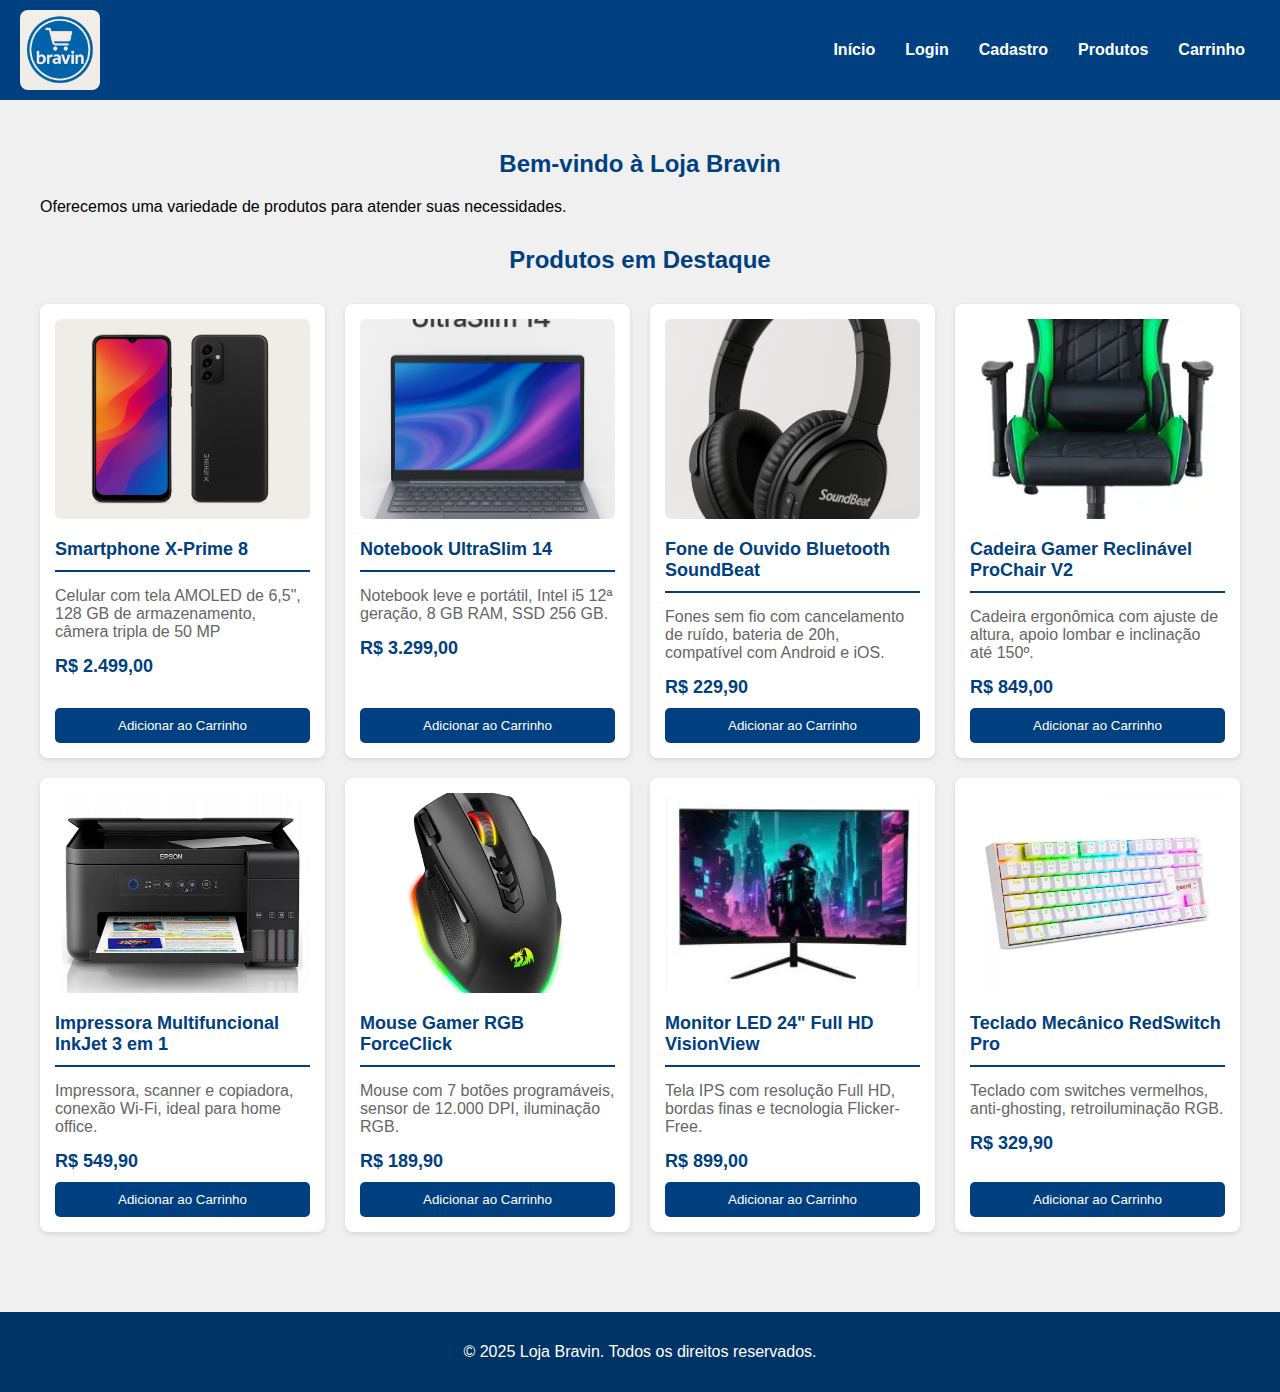
<file: templates/index.html>
<!DOCTYPE html>
<html lang="pt-br">
<head>
    <meta charset="UTF-8">
    <meta name="viewport" content="width=device-width, initial-scale=1.0">
    <title>Loja Bravin</title>
    <link rel="stylesheet" href="../static/style.css">
</head>

<body>
    <header>
        <nav>
            <div class="logo">
                <img src="../static/img/logo.png" alt="logo Bravin" class="imagem-loja">
            </div>
            <ul>
                <li><a href="index.html">Início</a></li>
                <li><a href="login.html">Login</a></li>
                <li><a href="cadastro.html">Cadastro</a></li>
                <li><a href="produtos.html">Produtos</a></li>
                <li><a href="carrinho.html">Carrinho</a></li>
           
            </ul>
        </nav>
    </header>
    
    <main>
        <h2>Bem-vindo à Loja Bravin</h2>
        <p>Oferecemos uma variedade de produtos para atender suas necessidades.</p>
        
        <h2>Produtos em Destaque</h2>
        <div class="produtos-container">
            <div class="produto">
                <img src="../static/img/Smartphone.png" alt="Produto 1">
                <h3>Smartphone X-Prime 8</h3>
                <p>Celular com tela AMOLED de 6,5", 128 GB de armazenamento, câmera tripla de 50 MP</p>
                <p>R$ 2.499,00</p>
                <button>Adicionar ao Carrinho</button>
            </div>
            <div class="produto">
                <img src="../static/img/Laptop.png" alt="Produto 2">
                <h3>Notebook UltraSlim 14</h3>
                <p>Notebook leve e portátil, Intel i5 12ª geração, 8 GB RAM, SSD 256 GB.</p>
                <p>R$ 3.299,00</p>
                <button>Adicionar ao Carrinho</button>
            </div>
            <div class="produto">
                <img src="../static/img/headset.png" alt="Produto 3">
                <h3>Fone de Ouvido Bluetooth SoundBeat</h3>
                <p>Fones sem fio com cancelamento de ruído, bateria de 20h, compatível com Android e iOS.</p>
                <p>R$ 229,90</p>
                <button>Adicionar ao Carrinho</button>
            </div>
            <div class="produto">
                <img src="../static/img/cadeira.webp" alt="Produto 4">
                <h3>Cadeira Gamer Reclinável ProChair V2</h3>
                <p>Cadeira ergonômica com ajuste de altura, apoio lombar e inclinação até 150º.</p>
                <p>R$ 849,00</p>
                <button>Adicionar ao Carrinho</button>
            </div>
            <div class="produto">
                <img src="../static/img/impressora.webp" alt="Produto 5">
                <h3>Impressora Multifuncional InkJet 3 em 1</h3>
                <p>Impressora, scanner e copiadora, conexão Wi-Fi, ideal para home office.</p>
                <p>R$ 549,90</p>
                <button>Adicionar ao Carrinho</button>
            </div>
            <div class="produto">
                <img src="../static/img/mouse.webp" alt="Produto 6">
                <h3>Mouse Gamer RGB ForceClick</h3>
                <p>Mouse com 7 botões programáveis, sensor de 12.000 DPI, iluminação RGB.</p>
                <p>R$ 189,90</p>
                <button>Adicionar ao Carrinho</button>
            </div>
            <div class="produto">
                <img src="../static/img/monitor.webp" alt="Produto 7">
                <h3>Monitor LED 24" Full HD VisionView</h3>
                <p>Tela IPS com resolução Full HD, bordas finas e tecnologia Flicker-Free.</p>
                <p>R$ 899,00</p>
                <button>Adicionar ao Carrinho</button>
            </div>
            <div class="produto">
                <img src="../static/img/teclado.webp" alt="Produto 8">
                <h3>Teclado Mecânico RedSwitch Pro</h3>
                <p>Teclado com switches vermelhos, anti-ghosting, retroiluminação RGB.</p>
                <p>R$ 329,90</p>
                <button>Adicionar ao Carrinho</button>
            </div>
        </div>
    </main>
    
    <footer>
        <p>&copy; 2025 Loja Bravin. Todos os direitos reservados.</p>
    </footer>
</body>
</html>
</file>
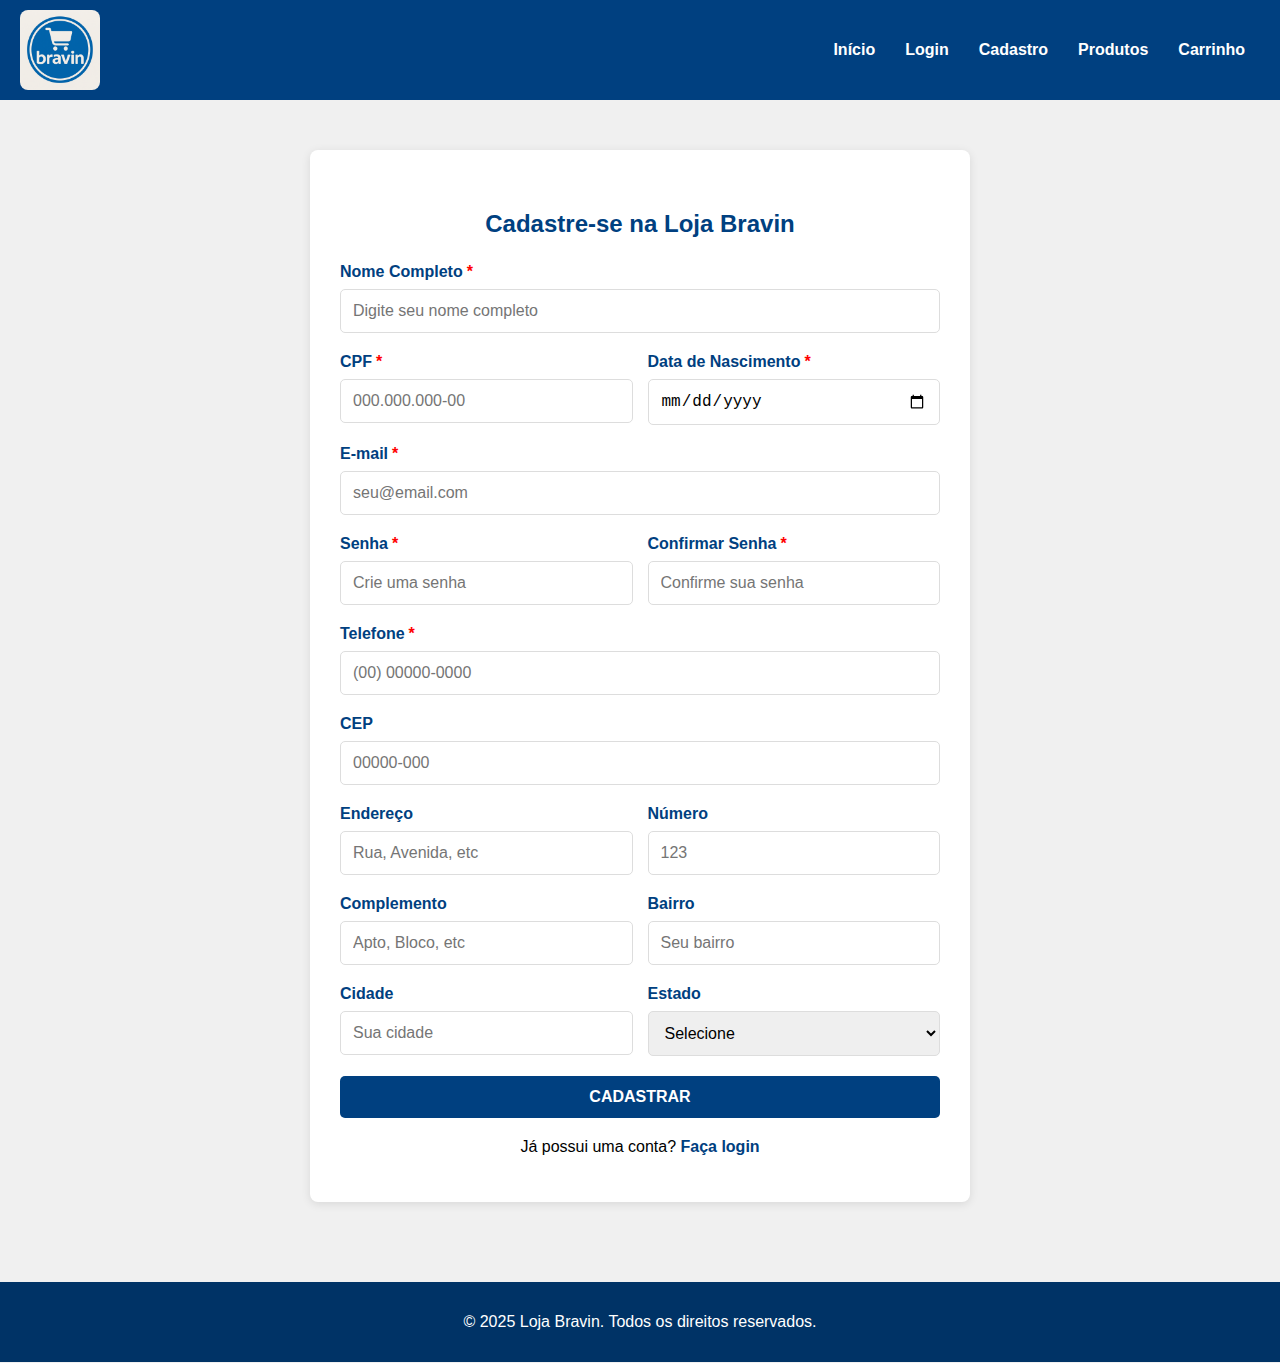
<file: templates/cadastro.html>
<!DOCTYPE html>
<html lang="pt-br">
<head>
    <meta charset="UTF-8">
    <meta name="viewport" content="width=device-width, initial-scale=1.0">
    <title>Cadastro - Loja Bravin</title>
    <link rel="stylesheet" href="../static/style.css">
</head>

<body>
    <header>
        <nav>
            <div class="logo">
                <img src="../static/img/logo.png" alt="logo Bravin" class="imagem-loja">
            </div>
            <ul>
                <li><a href="index.html">Início</a></li>
                <li><a href="login.html">Login</a></li>
                <li><a href="cadastro.html">Cadastro</a></li>
                <li><a href="produtos.html">Produtos</a></li>
                <li><a href="carrinho.html">Carrinho</a></li>
            </ul>
        </nav>
    </header>
    
    <main>
        <div class="cadastro-container">
            <h2 class="cadastro-title">Cadastre-se na Loja Bravin</h2>
            
            <form id="form-cadastro">
                <div class="form-group">
                    <label for="nome" class="required">Nome Completo</label>
                    <input type="text" id="nome" name="nome" placeholder="Digite seu nome completo" required>
                </div>
                
                <div class="form-row">
                    <div class="form-group">
                        <label for="cpf" class="required">CPF</label>
                        <input type="text" id="cpf" name="cpf" placeholder="000.000.000-00" required>
                    </div>
                    
                    <div class="form-group">
                        <label for="data-nascimento" class="required">Data de Nascimento</label>
                        <input type="date" id="data-nascimento" name="data-nascimento" required>
                    </div>
                </div>
                
                <div class="form-group">
                    <label for="email" class="required">E-mail</label>
                    <input type="email" id="email" name="email" placeholder="seu@email.com" required>
                </div>
                
                <div class="form-row">
                    <div class="form-group">
                        <label for="senha" class="required">Senha</label>
                        <input type="password" id="senha" name="senha" placeholder="Crie uma senha" required>
                    </div>
                    
                    <div class="form-group">
                        <label for="confirmar-senha" class="required">Confirmar Senha</label>
                        <input type="password" id="confirmar-senha" name="confirmar-senha" placeholder="Confirme sua senha" required>
                    </div>
                </div>
                
                <div class="form-group">
                    <label for="telefone" class="required">Telefone</label>
                    <input type="tel" id="telefone" name="telefone" placeholder="(00) 00000-0000" required>
                </div>
                
                <div class="form-group">
                    <label for="cep">CEP</label>
                    <input type="text" id="cep" name="cep" placeholder="00000-000">
                </div>
                
                <div class="form-row">
                    <div class="form-group">
                        <label for="endereco">Endereço</label>
                        <input type="text" id="endereco" name="endereco" placeholder="Rua, Avenida, etc">
                    </div>
                    
                    <div class="form-group">
                        <label for="numero">Número</label>
                        <input type="text" id="numero" name="numero" placeholder="123">
                    </div>
                </div>
                
                <div class="form-row">
                    <div class="form-group">
                        <label for="complemento">Complemento</label>
                        <input type="text" id="complemento" name="complemento" placeholder="Apto, Bloco, etc">
                    </div>
                    
                    <div class="form-group">
                        <label for="bairro">Bairro</label>
                        <input type="text" id="bairro" name="bairro" placeholder="Seu bairro">
                    </div>
                </div>
                
                <div class="form-row">
                    <div class="form-group">
                        <label for="cidade">Cidade</label>
                        <input type="text" id="cidade" name="cidade" placeholder="Sua cidade">
                    </div>
                    
                    <div class="form-group">
                        <label for="estado">Estado</label>
                        <select id="estado" name="estado">
                            <option value="">Selecione</option>
                            <option value="AC">Acre</option>
                            <option value="AL">Alagoas</option>
                            <option value="AP">Amapá</option>
                            <option value="AM">Amazonas</option>
                            <option value="BA">Bahia</option>
                            <option value="CE">Ceará</option>
                            <option value="DF">Distrito Federal</option>
                            <option value="ES">Espírito Santo</option>
                            <option value="GO">Goiás</option>
                            <option value="MA">Maranhão</option>
                            <option value="MT">Mato Grosso</option>
                            <option value="MS">Mato Grosso do Sul</option>
                            <option value="MG">Minas Gerais</option>
                            <option value="PA">Pará</option>
                            <option value="PB">Paraíba</option>
                            <option value="PR">Paraná</option>
                            <option value="PE">Pernambuco</option>
                            <option value="PI">Piauí</option>
                            <option value="RJ">Rio de Janeiro</option>
                            <option value="RN">Rio Grande do Norte</option>
                            <option value="RS">Rio Grande do Sul</option>
                            <option value="RO">Rondônia</option>
                            <option value="RR">Roraima</option>
                            <option value="SC">Santa Catarina</option>
                            <option value="SP">São Paulo</option>
                            <option value="SE">Sergipe</option>
                            <option value="TO">Tocantins</option>
                        </select>
                    </div>
                </div>
                
                <button type="submit" class="btn-cadastrar">CADASTRAR</button>
            </form>
            
            <div class="login-link">
                <p>Já possui uma conta? <a href="#">Faça login</a></p>
            </div>
        </div>
    </main>
    
    <footer>
        <p>&copy; 2025 Loja Bravin. Todos os direitos reservados.</p>
    </footer>
</body>
</html>
</file>
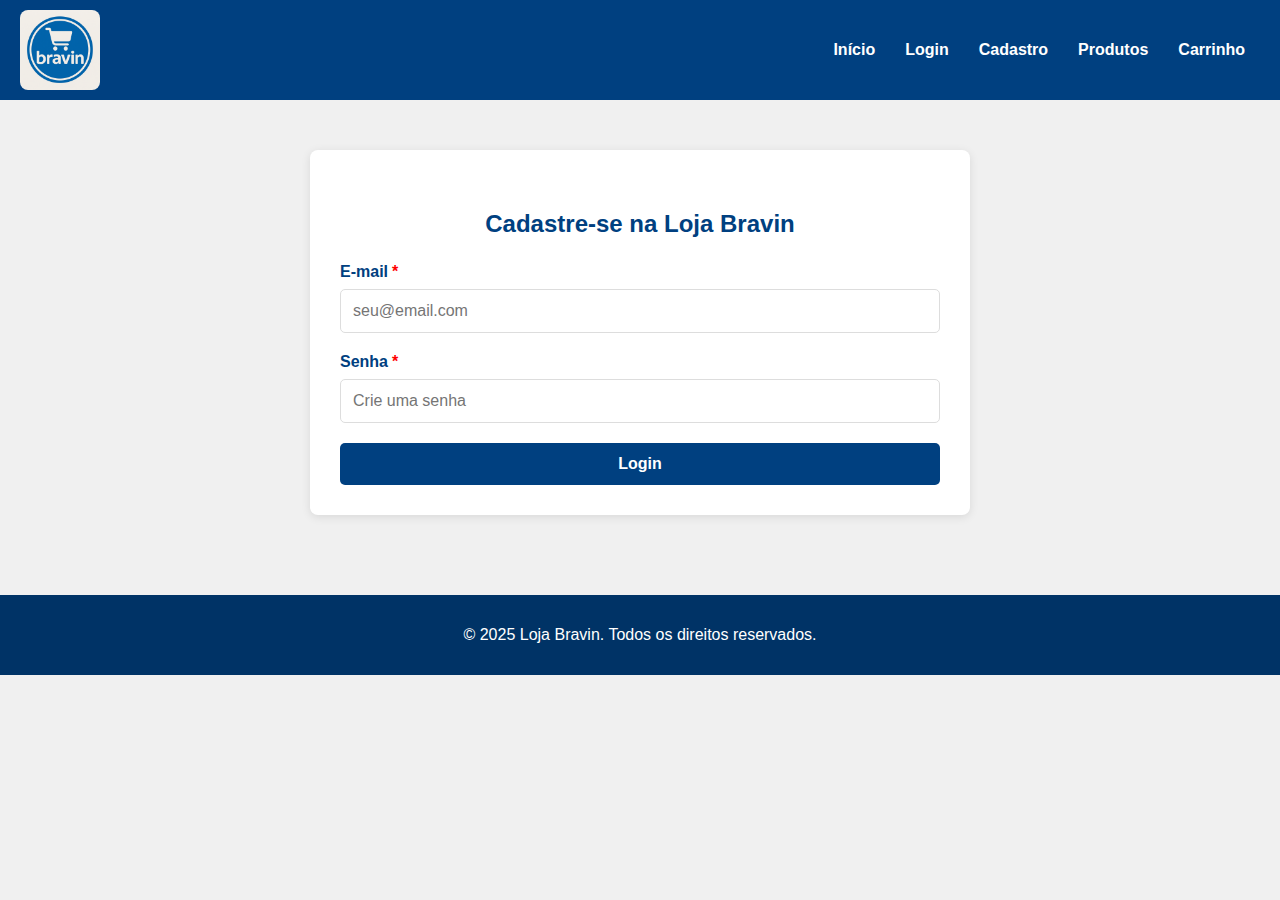
<file: templates/login.html>
<!DOCTYPE html>
<html lang="pt-br">

<head>
    <meta charset="UTF-8">
    <meta name="viewport" content="width=device-width, initial-scale=1.0">
    <title>Cadastro - Loja Bravin</title>
    <link rel="stylesheet" href="../static/style.css">
</head>

<body>
    <header>
        <nav>
            <div class="logo">
                <img src="../static/img/logo.png" alt="logo Bravin" class="imagem-loja">
            </div>
            <ul>
                <li><a href="index.html">Início</a></li>
                <li><a href="login.html">Login</a></li>
                <li><a href="cadastro.html">Cadastro</a></li>
                <li><a href="produtos.html">Produtos</a></li>
                <li><a href="carrinho.html">Carrinho</a></li>
            </ul>
        </nav>
    </header>

    <main>
        <div class="cadastro-container">
            <h2 class="cadastro-title">Cadastre-se na Loja Bravin</h2>

            <form id="form-cadastro">

                <div class="form-group">
                    <label for="email" class="required">E-mail</label>
                    <input type="email" id="email" name="email" placeholder="seu@email.com" required>
                </div>

                <div class="form-row">
                    <div class="form-group">
                        <label for="senha" class="required">Senha</label>
                        <input type="password" id="senha" name="senha" placeholder="Crie uma senha" required>
                    </div>
                </div>

                <button type="submit" class="btn-cadastrar">Login</button>
            </form>

        </div>
    </main>

    <footer>
        <p>&copy; 2025 Loja Bravin. Todos os direitos reservados.</p>
    </footer>
</body>

</html>
</file>
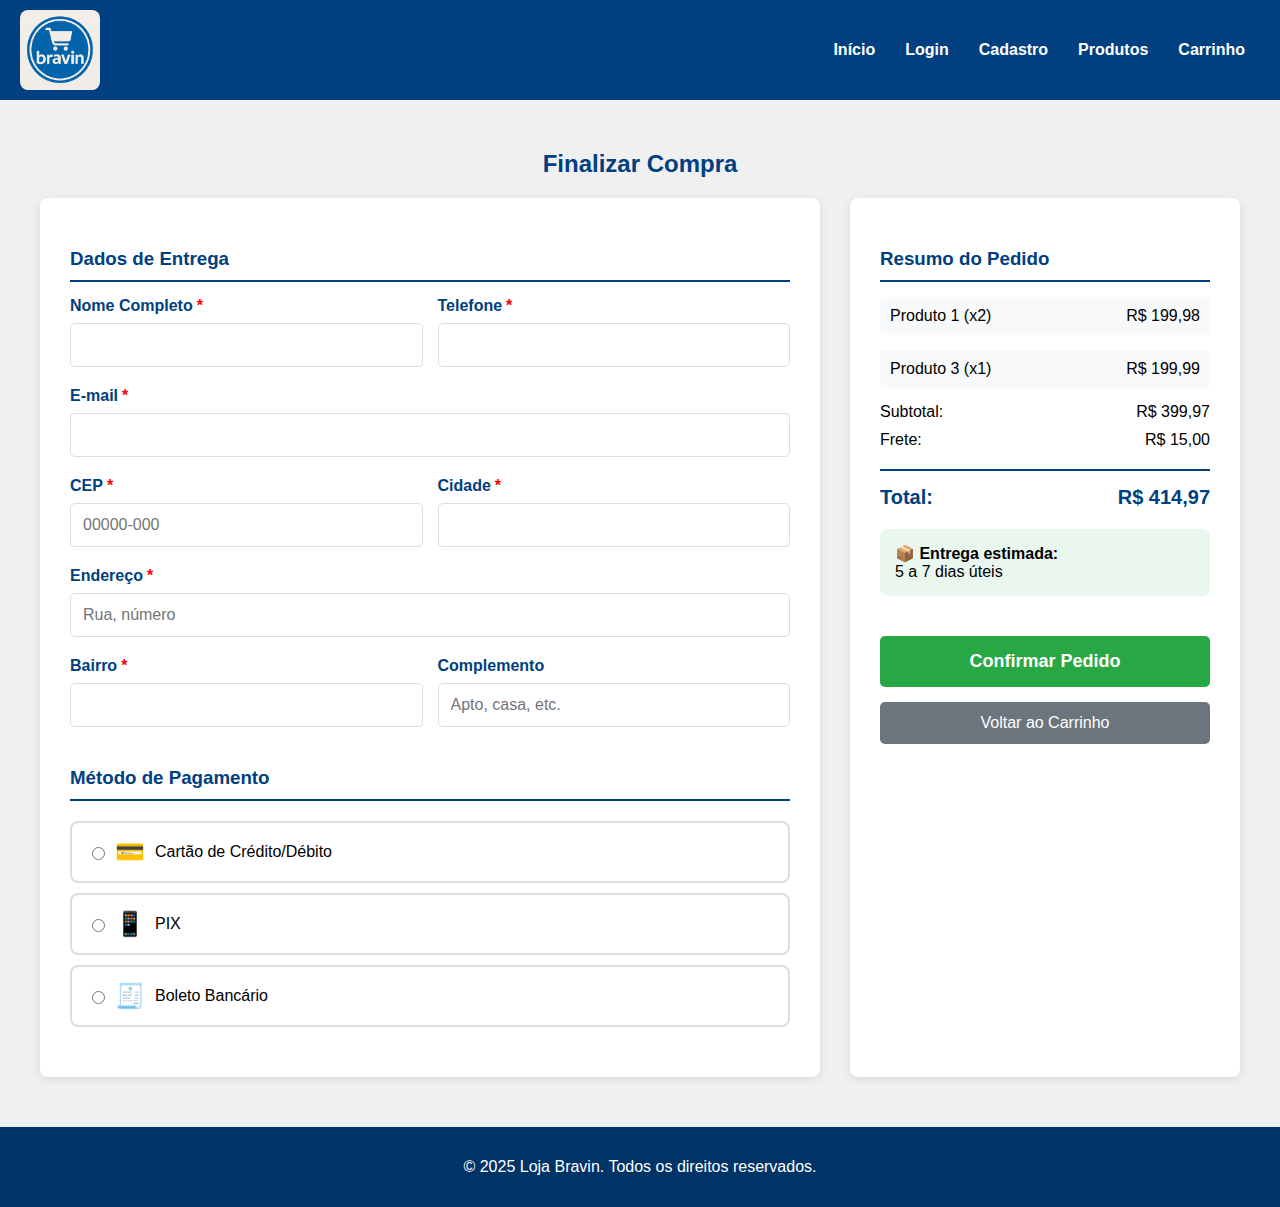
<file: templates/pagamento.html>
<!DOCTYPE html>
<html lang="pt-br">
<head>
    <meta charset="UTF-8">
    <meta name="viewport" content="width=device-width, initial-scale=1.0">
    <title>Pagamento - Loja Bravin</title>
    <style>
        body {
            font-family: Arial, sans-serif;
            margin: 0;
            padding: 0;
            background-color: #f0f0f0;
        }

        header {
            background-color: #004080;
            color: white;
            padding: 10px 0;
        }

        nav {
            display: flex;
            justify-content: space-between;
            align-items: center;
            padding: 0 20px;
        }

        .logo {
            display: flex;
            align-items: center;
        }

        .imagem-loja {
            max-width: 80px;
            height: auto;
            border-radius: 8px;
        }

        nav ul {
            list-style: none;
            display: flex;
            margin: 0;
            padding: 0;
        }

        nav ul li {
            margin: 0 15px;
        }

        nav ul li a {
            color: white;
            text-decoration: none;
            font-weight: bold;
            transition: all 0.3s ease;
        }

        nav ul li a:hover {
            text-decoration: underline;
            opacity: 0.8;
        }

        main {
            max-width: 1200px;
            margin: 0 auto;
            padding: 20px;
        }

        h2 {
            color: #004080;
            text-align: center;
            margin: 30px 0 20px;
        }

        h3 {
            color: #004080;
            margin: 20px 0 15px;
            border-bottom: 2px solid #004080;
            padding-bottom: 10px;
        }

        .pagamento-container {
            display: grid;
            grid-template-columns: 2fr 1fr;
            gap: 30px;
        }

        .formulario-pagamento, .resumo-pedido {
            background-color: white;
            border-radius: 8px;
            box-shadow: 0 2px 10px rgba(0, 0, 0, 0.1);
            padding: 30px;
        }

        .form-group {
            margin-bottom: 20px;
        }

        .form-group label {
            display: block;
            margin-bottom: 8px;
            font-weight: bold;
            color: #004080;
        }

        .form-group input, 
        .form-group select {
            width: 100%;
            padding: 12px;
            border: 1px solid #ddd;
            border-radius: 5px;
            font-size: 16px;
            box-sizing: border-box;
        }

        .form-group input:focus,
        .form-group select:focus {
            outline: none;
            border-color: #004080;
            box-shadow: 0 0 5px rgba(0, 64, 128, 0.2);
        }

        .form-row {
            display: flex;
            gap: 15px;
        }

        .form-row .form-group {
            flex: 1;
        }

        .required::after {
            content: "*";
            color: red;
            margin-left: 4px;
        }

        .metodo-pagamento {
            margin: 20px 0;
        }

        .metodo-opcao {
            display: flex;
            align-items: center;
            margin: 10px 0;
            padding: 15px;
            border: 2px solid #ddd;
            border-radius: 8px;
            cursor: pointer;
            transition: all 0.3s ease;
        }

        .metodo-opcao:hover {
            border-color: #004080;
        }

        .metodo-opcao.selected {
            border-color: #004080;
            background-color: #f0f7ff;
        }

        .metodo-opcao input[type="radio"] {
            margin-right: 10px;
            width: auto;
        }

        .metodo-icon {
            font-size: 24px;
            margin-right: 10px;
        }

        .detalhes-cartao {
            display: none;
            margin-top: 20px;
            padding: 20px;
            background-color: #f8f9fa;
            border-radius: 8px;
        }

        .resumo-linha {
            display: flex;
            justify-content: space-between;
            margin: 10px 0;
            font-size: 16px;
        }

        .resumo-total {
            display: flex;
            justify-content: space-between;
            margin: 20px 0 10px 0;
            font-size: 20px;
            font-weight: bold;
            color: #004080;
            border-top: 2px solid #004080;
            padding-top: 15px;
        }

        .item-resumo {
            display: flex;
            justify-content: space-between;
            align-items: center;
            margin: 15px 0;
            padding: 10px;
            background-color: #f8f9fa;
            border-radius: 5px;
        }

        .btn-finalizar {
            background-color: #28a745;
            color: white;
            border: none;
            padding: 15px 30px;
            font-size: 18px;
            border-radius: 5px;
            cursor: pointer;
            transition: background-color 0.3s ease;
            width: 100%;
            font-weight: bold;
            margin-top: 20px;
        }

        .btn-finalizar:hover {
            background-color: #218838;
        }

        .btn-voltar {
            background-color: #6c757d;
            color: white;
            border: none;
            padding: 12px 24px;
            font-size: 16px;
            border-radius: 5px;
            cursor: pointer;
            transition: background-color 0.3s ease;
            text-decoration: none;
            display: inline-block;
            margin-top: 15px;
            width: 100%;
            text-align: center;
            box-sizing: border-box;
        }

        .btn-voltar:hover {
            background-color: #5a6268;
        }

        .endereco-entrega {
            background-color: #e9f7ef;
            padding: 15px;
            border-radius: 8px;
            margin: 20px 0;
        }

        footer {
            text-align: center;
            background-color: #003366;
            color: white;
            padding: 15px;
            margin-top: 30px;
        }

        .success-message {
            display: none;
            background-color: #d4edda;
            color: #155724;
            padding: 20px;
            border-radius: 8px;
            margin: 20px 0;
            text-align: center;
            font-size: 18px;
            font-weight: bold;
        }

        @media (max-width: 768px) {
            .pagamento-container {
                grid-template-columns: 1fr;
            }

            .form-row {
                flex-direction: column;
                gap: 0;
            }

            .formulario-pagamento, .resumo-pedido {
                padding: 20px;
            }
        }
    </style>
</head>

<body>
    <header>
        <nav>
            <div class="logo">
                <img src="../static/img/logo.png" alt="logo Bravin" class="imagem-loja">
            </div>
            <ul>
                <li><a href="index.html">Início</a></li>
                <li><a href="login.html">Login</a></li>
                <li><a href="cadastro.html">Cadastro</a></li>
                <li><a href="produtos.html">Produtos</a></li>
                <li><a href="carrinho.html">Carrinho</a></li>
            </ul>
        </nav>
    </header>

    <main>
        <h2>Finalizar Compra</h2>

        <div id="success-msg" class="success-message">
            ✅ Pedido realizado com sucesso! Você receberá um e-mail de confirmação em breve.
        </div>

        <div class="pagamento-container" id="pagamento-form">
            <div class="formulario-pagamento">
                <h3>Dados de Entrega</h3>
                
                <form id="form-pagamento">
                    <div class="form-row">
                        <div class="form-group">
                            <label for="nome" class="required">Nome Completo</label>
                            <input type="text" id="nome" name="nome" required>
                        </div>
                        <div class="form-group">
                            <label for="telefone" class="required">Telefone</label>
                            <input type="tel" id="telefone" name="telefone" required>
                        </div>
                    </div>

                    <div class="form-group">
                        <label for="email" class="required">E-mail</label>
                        <input type="email" id="email" name="email" required>
                    </div>

                    <div class="form-row">
                        <div class="form-group">
                            <label for="cep" class="required">CEP</label>
                            <input type="text" id="cep" name="cep" placeholder="00000-000" required>
                        </div>
                        <div class="form-group">
                            <label for="cidade" class="required">Cidade</label>
                            <input type="text" id="cidade" name="cidade" required>
                        </div>
                    </div>

                    <div class="form-group">
                        <label for="endereco" class="required">Endereço</label>
                        <input type="text" id="endereco" name="endereco" placeholder="Rua, número" required>
                    </div>

                    <div class="form-row">
                        <div class="form-group">
                            <label for="bairro" class="required">Bairro</label>
                            <input type="text" id="bairro" name="bairro" required>
                        </div>
                        <div class="form-group">
                            <label for="complemento">Complemento</label>
                            <input type="text" id="complemento" name="complemento" placeholder="Apto, casa, etc.">
                        </div>
                    </div>

                    <h3>Método de Pagamento</h3>
                    
                    <div class="metodo-pagamento">
                        <div class="metodo-opcao" onclick="selecionarMetodo('cartao')">
                            <input type="radio" name="pagamento" value="cartao" id="cartao">
                            <span class="metodo-icon">💳</span>
                            <label for="cartao">Cartão de Crédito/Débito</label>
                        </div>

                        <div class="metodo-opcao" onclick="selecionarMetodo('pix')">
                            <input type="radio" name="pagamento" value="pix" id="pix">
                            <span class="metodo-icon">📱</span>
                            <label for="pix">PIX</label>
                        </div>

                        <div class="metodo-opcao" onclick="selecionarMetodo('boleto')">
                            <input type="radio" name="pagamento" value="boleto" id="boleto">
                            <span class="metodo-icon">🧾</span>
                            <label for="boleto">Boleto Bancário</label>
                        </div>
                    </div>

                    <div id="detalhes-cartao" class="detalhes-cartao">
                        <div class="form-group">
                            <label for="numero-cartao" class="required">Número do Cartão</label>
                            <input type="text" id="numero-cartao" name="numero-cartao" placeholder="0000 0000 0000 0000" maxlength="19">
                        </div>

                        <div class="form-row">
                            <div class="form-group">
                                <label for="validade" class="required">Validade</label>
                                <input type="text" id="validade" name="validade" placeholder="MM/AA" maxlength="5">
                            </div>
                            <div class="form-group">
                                <label for="cvv" class="required">CVV</label>
                                <input type="text" id="cvv" name="cvv" placeholder="000" maxlength="4">
                            </div>
                        </div>

                        <div class="form-group">
                            <label for="nome-cartao" class="required">Nome no Cartão</label>
                            <input type="text" id="nome-cartao" name="nome-cartao">
                        </div>
                    </div>
                </form>
            </div>

            <div class="resumo-pedido">
                <h3>Resumo do Pedido</h3>
                
                <div class="item-resumo">
                    <span>Produto 1 (x2)</span>
                    <span>R$ 199,98</span>
                </div>
                <div class="item-resumo">
                    <span>Produto 3 (x1)</span>
                    <span>R$ 199,99</span>
                </div>

                <div class="resumo-linha">
                    <span>Subtotal:</span>
                    <span>R$ 399,97</span>
                </div>
                <div class="resumo-linha">
                    <span>Frete:</span>
                    <span>R$ 15,00</span>
                </div>
                <div class="resumo-total">
                    <span>Total:</span>
                    <span>R$ 414,97</span>
                </div>

                <div class="endereco-entrega">
                    <strong>📦 Entrega estimada:</strong><br>
                    5 a 7 dias úteis
                </div>

                <button type="button" class="btn-finalizar" onclick="finalizarPedido()">
                    Confirmar Pedido
                </button>
                
                <a href="carrinho.html" class="btn-voltar">Voltar ao Carrinho</a>
            </div>
        </div>
    </main>

    <footer>
        <p>&copy; 2025 Loja Bravin. Todos os direitos reservados.</p>
    </footer>
</body>
</html>
</file>
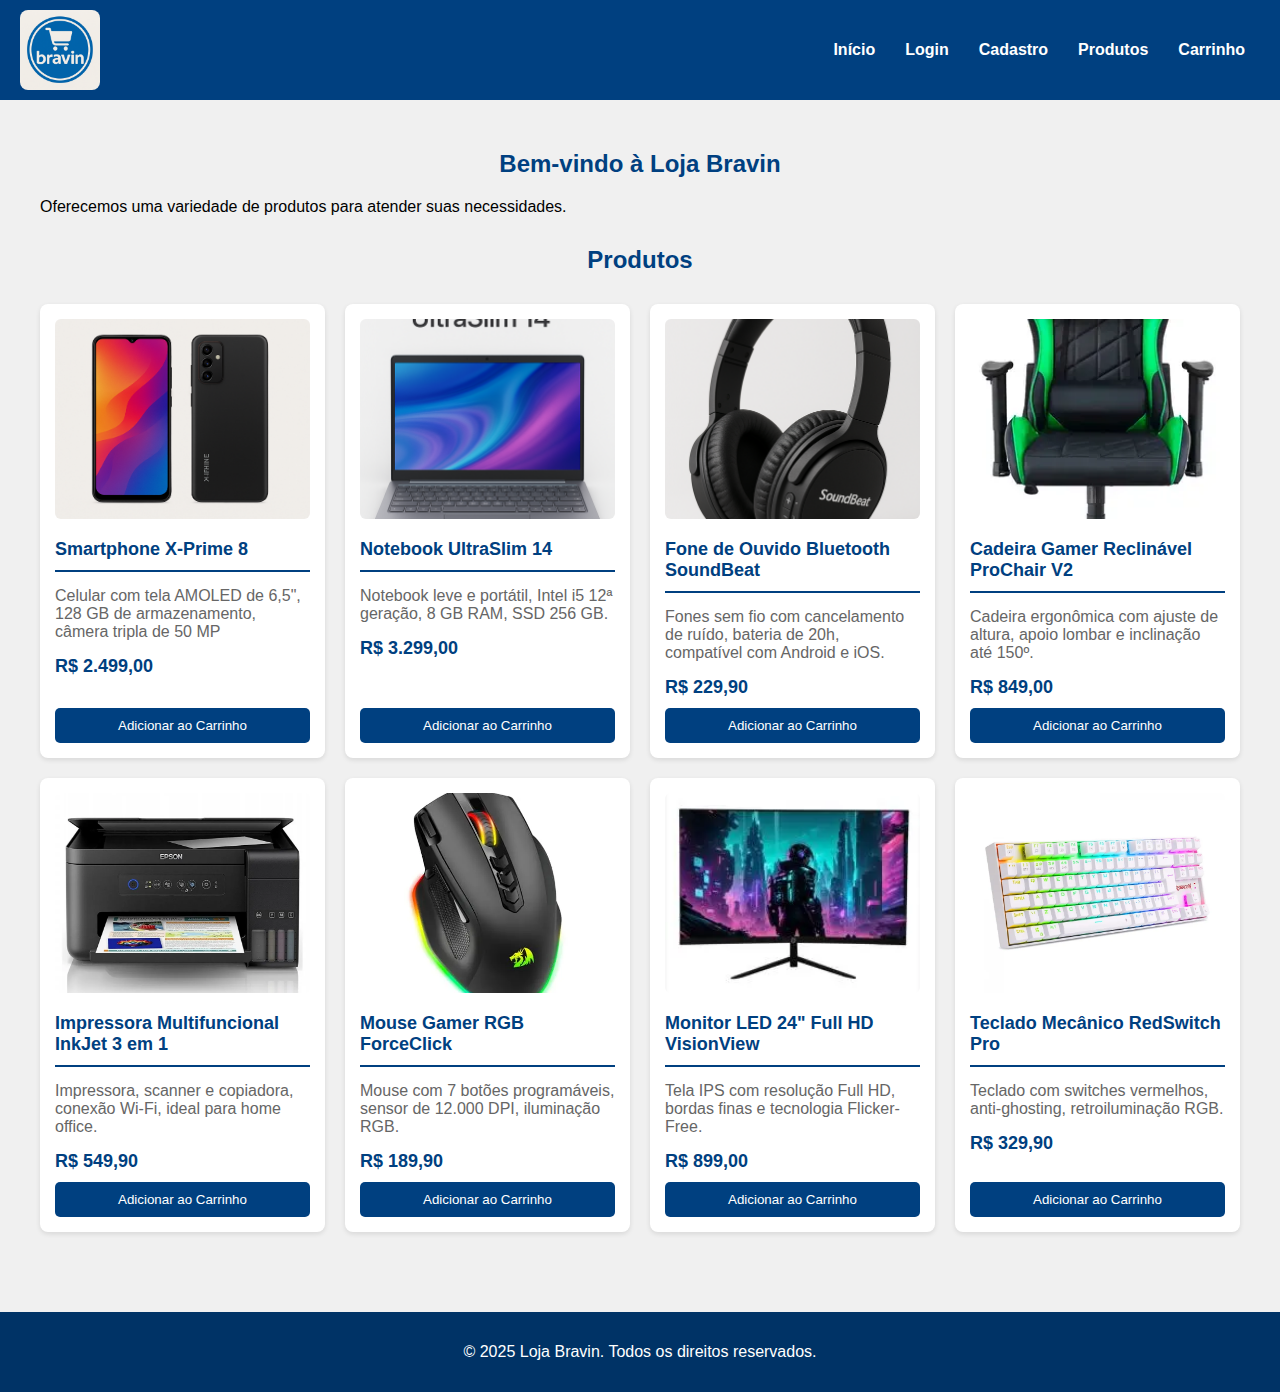
<file: templates/produtos.html>
<!DOCTYPE html>
<html lang="pt-br">
<head>
    <meta charset="UTF-8">
    <meta name="viewport" content="width=device-width, initial-scale=1.0">
    <title>Loja Bravin</title>
    <link rel="stylesheet" href="../static/style.css">
</head>

<body>
    <header>
        <nav>
            <div class="logo">
                <img src="../static/img/logo.png" alt="logo Bravin" class="imagem-loja">
            </div>
            <ul>
                <li><a href="index.html">Início</a></li>
                <li><a href="login.html">Login</a></li>
                <li><a href="cadastro.html">Cadastro</a></li>
                <li><a href="produtos.html">Produtos</a></li>
                <li><a href="carrinho.html">Carrinho</a></li>
           
            </ul>
        </nav>
    </header>
    
    <main>
        <h2>Bem-vindo à Loja Bravin</h2>
        <p>Oferecemos uma variedade de produtos para atender suas necessidades.</p>
        
        <h2>Produtos</h2>
        <div class="produtos-container">
            <div class="produto">
                <img src="../static/img/Smartphone.png" alt="Produto 1">
                <h3>Smartphone X-Prime 8</h3>
                <p>Celular com tela AMOLED de 6,5", 128 GB de armazenamento, câmera tripla de 50 MP</p>
                <p>R$ 2.499,00</p>
                <button>Adicionar ao Carrinho</button>
            </div>
            <div class="produto">
                <img src="../static/img/Laptop.png" alt="Produto 2">
                <h3>Notebook UltraSlim 14</h3>
                <p>Notebook leve e portátil, Intel i5 12ª geração, 8 GB RAM, SSD 256 GB.</p>
                <p>R$ 3.299,00</p>
                <button>Adicionar ao Carrinho</button>
            </div>
            <div class="produto">
                <img src="../static/img/headset.png" alt="Produto 3">
                <h3>Fone de Ouvido Bluetooth SoundBeat</h3>
                <p>Fones sem fio com cancelamento de ruído, bateria de 20h, compatível com Android e iOS.</p>
                <p>R$ 229,90</p>
                <button>Adicionar ao Carrinho</button>
            </div>
            <div class="produto">
                <img src="../static/img/cadeira.webp" alt="Produto 4">
                <h3>Cadeira Gamer Reclinável ProChair V2</h3>
                <p>Cadeira ergonômica com ajuste de altura, apoio lombar e inclinação até 150º.</p>
                <p>R$ 849,00</p>
                <button>Adicionar ao Carrinho</button>
            </div>
            <div class="produto">
                <img src="../static/img/impressora.webp" alt="Produto 5">
                <h3>Impressora Multifuncional InkJet 3 em 1</h3>
                <p>Impressora, scanner e copiadora, conexão Wi-Fi, ideal para home office.</p>
                <p>R$ 549,90</p>
                <button>Adicionar ao Carrinho</button>
            </div>
            <div class="produto">
                <img src="../static/img/mouse.webp" alt="Produto 6">
                <h3>Mouse Gamer RGB ForceClick</h3>
                <p>Mouse com 7 botões programáveis, sensor de 12.000 DPI, iluminação RGB.</p>
                <p>R$ 189,90</p>
                <button>Adicionar ao Carrinho</button>
            </div>
            <div class="produto">
                <img src="../static/img/monitor.webp" alt="Produto 7">
                <h3>Monitor LED 24" Full HD VisionView</h3>
                <p>Tela IPS com resolução Full HD, bordas finas e tecnologia Flicker-Free.</p>
                <p>R$ 899,00</p>
                <button>Adicionar ao Carrinho</button>
            </div>
            <div class="produto">
                <img src="../static/img/teclado.webp" alt="Produto 8">
                <h3>Teclado Mecânico RedSwitch Pro</h3>
                <p>Teclado com switches vermelhos, anti-ghosting, retroiluminação RGB.</p>
                <p>R$ 329,90</p>
                <button>Adicionar ao Carrinho</button>
            </div>
        </div>
    </main>
    
    <footer>
        <p>&copy; 2025 Loja Bravin. Todos os direitos reservados.</p>
    </footer>
</body>
</html>
</file>
<file: static/style.css>
body {
    font-family: Arial, sans-serif;
    margin: 0;
    padding: 0;
    background-color: #f0f0f0;
}

header {
    background-color: #004080;
    color: white;
    padding: 10px 0;
}

nav {
    display: flex;
    justify-content: space-between;
    align-items: center;
    padding: 0 20px;
}

.logo {
    display: flex;
    align-items: center;
}

.imagem-loja {
    max-width: 80px;
    height: auto;
    border-radius: 8px;
}

nav ul {
    list-style: none;
    display: flex;
    margin: 0;
    padding: 0;
}

nav ul li {
    margin: 0 15px;
}

nav ul li a {
    color: white;
    text-decoration: none;
    font-weight: bold;
    transition: all 0.3s ease;
}

nav ul li a:hover {
    text-decoration: underline;
    opacity: 0.8;
}

main {
    max-width: 1200px;
    margin: 0 auto;
    padding: 20px;
}

h2 {
    color: #004080;
    text-align: center;
    margin: 30px 0 20px;
}

h3 {
    color: #004080;
    margin: 20px 0 15px;
    border-bottom: 2px solid #004080;
    padding-bottom: 10px;
}

/* ESTILO PARA EXIBIÇÃO DE PRODUTOS EM GRID */
.produtos-container {
    display: grid;
    grid-template-columns: repeat(4, 1fr);
    gap: 20px;
    margin: 30px 0;
}

/* Responsividade para telas menores */
@media (max-width: 1024px) {
    .produtos-container {
        grid-template-columns: repeat(3, 1fr);
    }
}

@media (max-width: 768px) {
    .produtos-container {
        grid-template-columns: repeat(2, 1fr);
    }
}

@media (max-width: 480px) {
    .produtos-container {
        grid-template-columns: 1fr;
    }
}

.produto {
    background-color: white;
    border-radius: 8px;
    box-shadow: 0 2px 5px rgba(0, 0, 0, 0.1);
    padding: 15px;
    display: flex;
    flex-direction: column;
    transition: transform 0.3s ease, box-shadow 0.3s ease;
}

.produto:hover {
    transform: translateY(-5px);
    box-shadow: 0 5px 15px rgba(0, 0, 0, 0.2);
}

.produto img {
    width: 100%;
    height: 200px;
    object-fit: cover;
    border-radius: 6px;
    margin-bottom: 10px;
}

.produto h3 {
    color: #004080;
    margin: 10px 0;
    font-size: 18px;
}

.produto p {
    color: #666;
    margin: 5px 0;
}

.produto p:nth-child(4) {
    color: #004080;
    font-weight: bold;
    font-size: 18px;
    margin: 10px 0;
}

.produto button {
    background-color: #004080;
    color: white;
    border: none;
    padding: 10px 15px;
    border-radius: 5px;
    cursor: pointer;
    margin-top: auto;
    transition: background-color 0.3s ease;
}

.produto button:hover {
    background-color: #003366;
}

footer {
    text-align: center;
    background-color: #003366;
    color: white;
    padding: 15px;
    margin-top: 30px;
}

/* ESTILOS DE FORMULÁRIOS (CADASTRO, LOGIN, ETC.) */
.cadastro-container {
    max-width: 600px;
    margin: 30px auto;
    background-color: white;
    border-radius: 8px;
    box-shadow: 0 2px 10px rgba(0, 0, 0, 0.1);
    padding: 30px;
}

.form-group {
    margin-bottom: 20px;
}

.form-group label {
    display: block;
    margin-bottom: 8px;
    font-weight: bold;
    color: #004080;
}

.form-group input, 
.form-group select {
    width: 100%;
    padding: 12px;
    border: 1px solid #ddd;
    border-radius: 5px;
    font-size: 16px;
    box-sizing: border-box;
}

.form-group input:focus,
.form-group select:focus {
    outline: none;
    border-color: #004080;
    box-shadow: 0 0 5px rgba(0, 64, 128, 0.2);
}

.form-row {
    display: flex;
    gap: 15px;
}

.form-row .form-group {
    flex: 1;
}

.btn-cadastrar {
    background-color: #004080;
    color: white;
    border: none;
    padding: 12px 24px;
    font-size: 16px;
    border-radius: 5px;
    cursor: pointer;
    transition: background-color 0.3s ease;
    display: block;
    width: 100%;
    font-weight: bold;
}

.btn-cadastrar:hover {
    background-color: #003366;
}

.cadastro-title {
    text-align: center;
    color: #004080;
    margin-bottom: 25px;
}

.required::after {
    content: "*";
    color: red;
    margin-left: 4px;
}

.login-link {
    text-align: center;
    margin-top: 20px;
}

.login-link a {
    color: #004080;
    text-decoration: none;
    font-weight: bold;
}

.login-link a:hover {
    text-decoration: underline;
}

/* ESTILOS DO CARRINHO */
.carrinho-container {
    background-color: white;
    border-radius: 8px;
    box-shadow: 0 2px 10px rgba(0, 0, 0, 0.1);
    padding: 30px;
    margin-bottom: 20px;
}

.carrinho-vazio {
    text-align: center;
    color: #666;
    font-size: 18px;
    margin: 50px 0;
}

.item-carrinho {
    display: flex;
    align-items: center;
    padding: 20px 0;
    border-bottom: 1px solid #eee;
}

.item-carrinho:last-child {
    border-bottom: none;
}

.item-imagem {
    width: 100px;
    height: 100px;
    object-fit: cover;
    border-radius: 6px;
    margin-right: 20px;
}

.item-info {
    flex: 1;
}

.item-nome {
    color: #004080;
    font-size: 18px;
    font-weight: bold;
    margin: 0 0 5px 0;
}

.item-descricao {
    color: #666;
    margin: 0 0 10px 0;
}

.item-preco {
    color: #004080;
    font-size: 18px;
    font-weight: bold;
}

.item-quantidade {
    display: flex;
    align-items: center;
    margin: 0 20px;
}

.btn-quantidade {
    background-color: #004080;
    color: white;
    border: none;
    width: 30px;
    height: 30px;
    border-radius: 50%;
    cursor: pointer;
    font-size: 16px;
    display: flex;
    align-items: center;
    justify-content: center;
}

.btn-quantidade:hover {
    background-color: #003366;
}

.quantidade-display {
    margin: 0 15px;
    font-size: 18px;
    font-weight: bold;
    min-width: 30px;
    text-align: center;
}

.btn-remover {
    background-color: #dc3545;
    color: white;
    border: none;
    padding: 8px 15px;
    border-radius: 5px;
    cursor: pointer;
    transition: background-color 0.3s ease;
}

.btn-remover:hover {
    background-color: #c82333;
}

.resumo-carrinho {
    background-color: #f8f9fa;
    border-radius: 8px;
    padding: 20px;
    margin-top: 30px;
}

.resumo-linha {
    display: flex;
    justify-content: space-between;
    margin: 10px 0;
    font-size: 16px;
}

.resumo-total {
    display: flex;
    justify-content: space-between;
    margin: 20px 0 10px 0;
    font-size: 20px;
    font-weight: bold;
    color: #004080;
    border-top: 2px solid #004080;
    padding-top: 15px;
}

.btn-finalizar {
    background-color: #28a745;
    color: white;
    border: none;
    padding: 15px 30px;
    font-size: 18px;
    border-radius: 5px;
    cursor: pointer;
    transition: background-color 0.3s ease;
    width: 100%;
    font-weight: bold;
    margin-top: 20px;
}

.btn-finalizar:hover {
    background-color: #218838;
}

.btn-continuar {
    background-color: #004080;
    color: white;
    border: none;
    padding: 12px 24px;
    font-size: 16px;
    border-radius: 5px;
    cursor: pointer;
    transition: background-color 0.3s ease;
    text-decoration: none;
    display: inline-block;
    margin-top: 20px;
}

.btn-continuar:hover {
    background-color: #003366;
}


.pagamento-container {
    display: grid;
    grid-template-columns: 2fr 1fr;
    gap: 30px;
}

.formulario-pagamento, .resumo-pedido {
    background-color: white;
    border-radius: 8px;
    box-shadow: 0 2px 10px rgba(0, 0, 0, 0.1);
    padding: 30px;
}

.metodo-pagamento {
    margin: 20px 0;
}

.metodo-opcao {
    display: flex;
    align-items: center;
    margin: 10px 0;
    padding: 15px;
    border: 2px solid #ddd;
    border-radius: 8px;
    cursor: pointer;
    transition: all 0.3s ease;
}

.metodo-opcao:hover {
    border-color: #004080;
}

.metodo-opcao.selected {
    border-color: #004080;
    background-color: #f0f7ff;
}

.metodo-opcao input[type="radio"] {
    margin-right: 10px;
    width: auto;
}

.metodo-icon {
    font-size: 24px;
    margin-right: 10px;
}

.detalhes-cartao {
    display: none;
    margin-top: 20px;
    padding: 20px;
    background-color: #f8f9fa;
    border-radius: 8px;
}

.item-resumo {
    display: flex;
    justify-content: space-between;
    align-items: center;
    margin: 15px 0;
    padding: 10px;
    background-color: #f8f9fa;
    border-radius: 5px;
}

.btn-voltar {
    background-color: #6c757d;
    color: white;
    border: none;
    padding: 12px 24px;
    font-size: 16px;
    border-radius: 5px;
    cursor: pointer;
    transition: background-color 0.3s ease;
    text-decoration: none;
    display: inline-block;
    margin-top: 15px;
    width: 100%;
    text-align: center;
    box-sizing: border-box;
}

.btn-voltar:hover {
    background-color: #5a6268;
}

.endereco-entrega {
    background-color: #e9f7ef;
    padding: 15px;
    border-radius: 8px;
    margin: 20px 0;
}

.success-message {
    display: none;
    background-color: #d4edda;
    color: #155724;
    padding: 20px;
    border-radius: 8px;
    margin: 20px 0;
    text-align: center;
    font-size: 18px;
    font-weight: bold;
}


@media (max-width: 768px) {
    .form-row {
        flex-direction: column;
        gap: 0;
    }
    
    .cadastro-container {
        padding: 20px;
        margin: 20px 10px;
    }

    .item-carrinho {
        flex-direction: column;
        text-align: center;
    }

    .item-imagem {
        margin: 0 0 15px 0;
    }

    .item-quantidade {
        margin: 15px 0;
    }

    .pagamento-container {
        grid-template-columns: 1fr;
    }

    .formulario-pagamento, .resumo-pedido {
        padding: 20px;
    }
}
</file>
